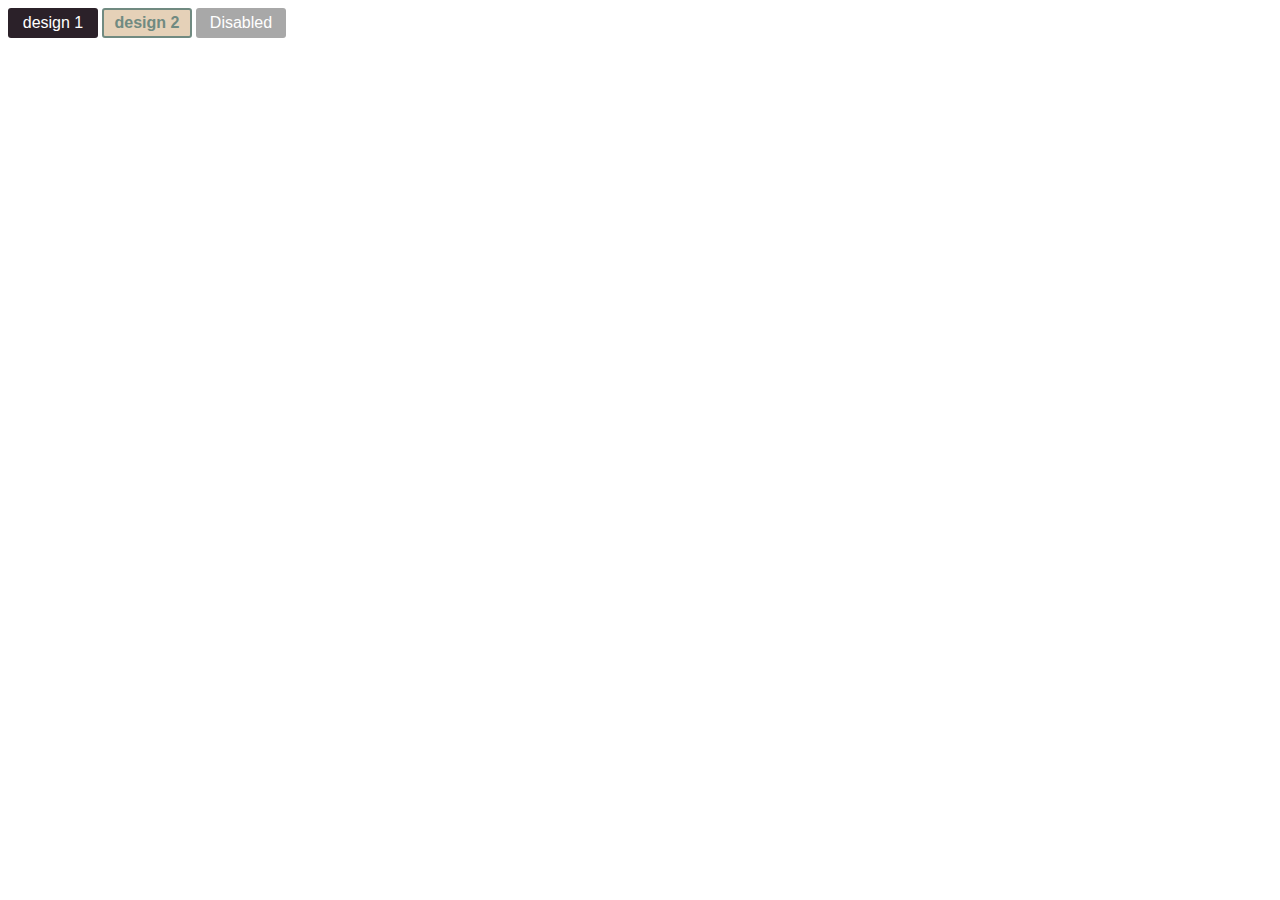
<file: Buttons.html>
<html lang="en">
<head>
    <meta charset="UTF-8">
    <meta name="viewport" content="width=device-width, initial-scale=1.0">
    <title>Document</title>
    <link rel="stylesheet" href="Buttons.css">
</head>


<!-- THIS IS THE OFFICIAL BUTTON FILE FOR CRAFTED SIPS-->

<body>
    <div>
        <button class="btn enabled">design 1</button>
        <button class="btn focus">design 2</button>
        <button class="btn disabled">Disabled</button>
    </div>


</body>
</html>
</file>
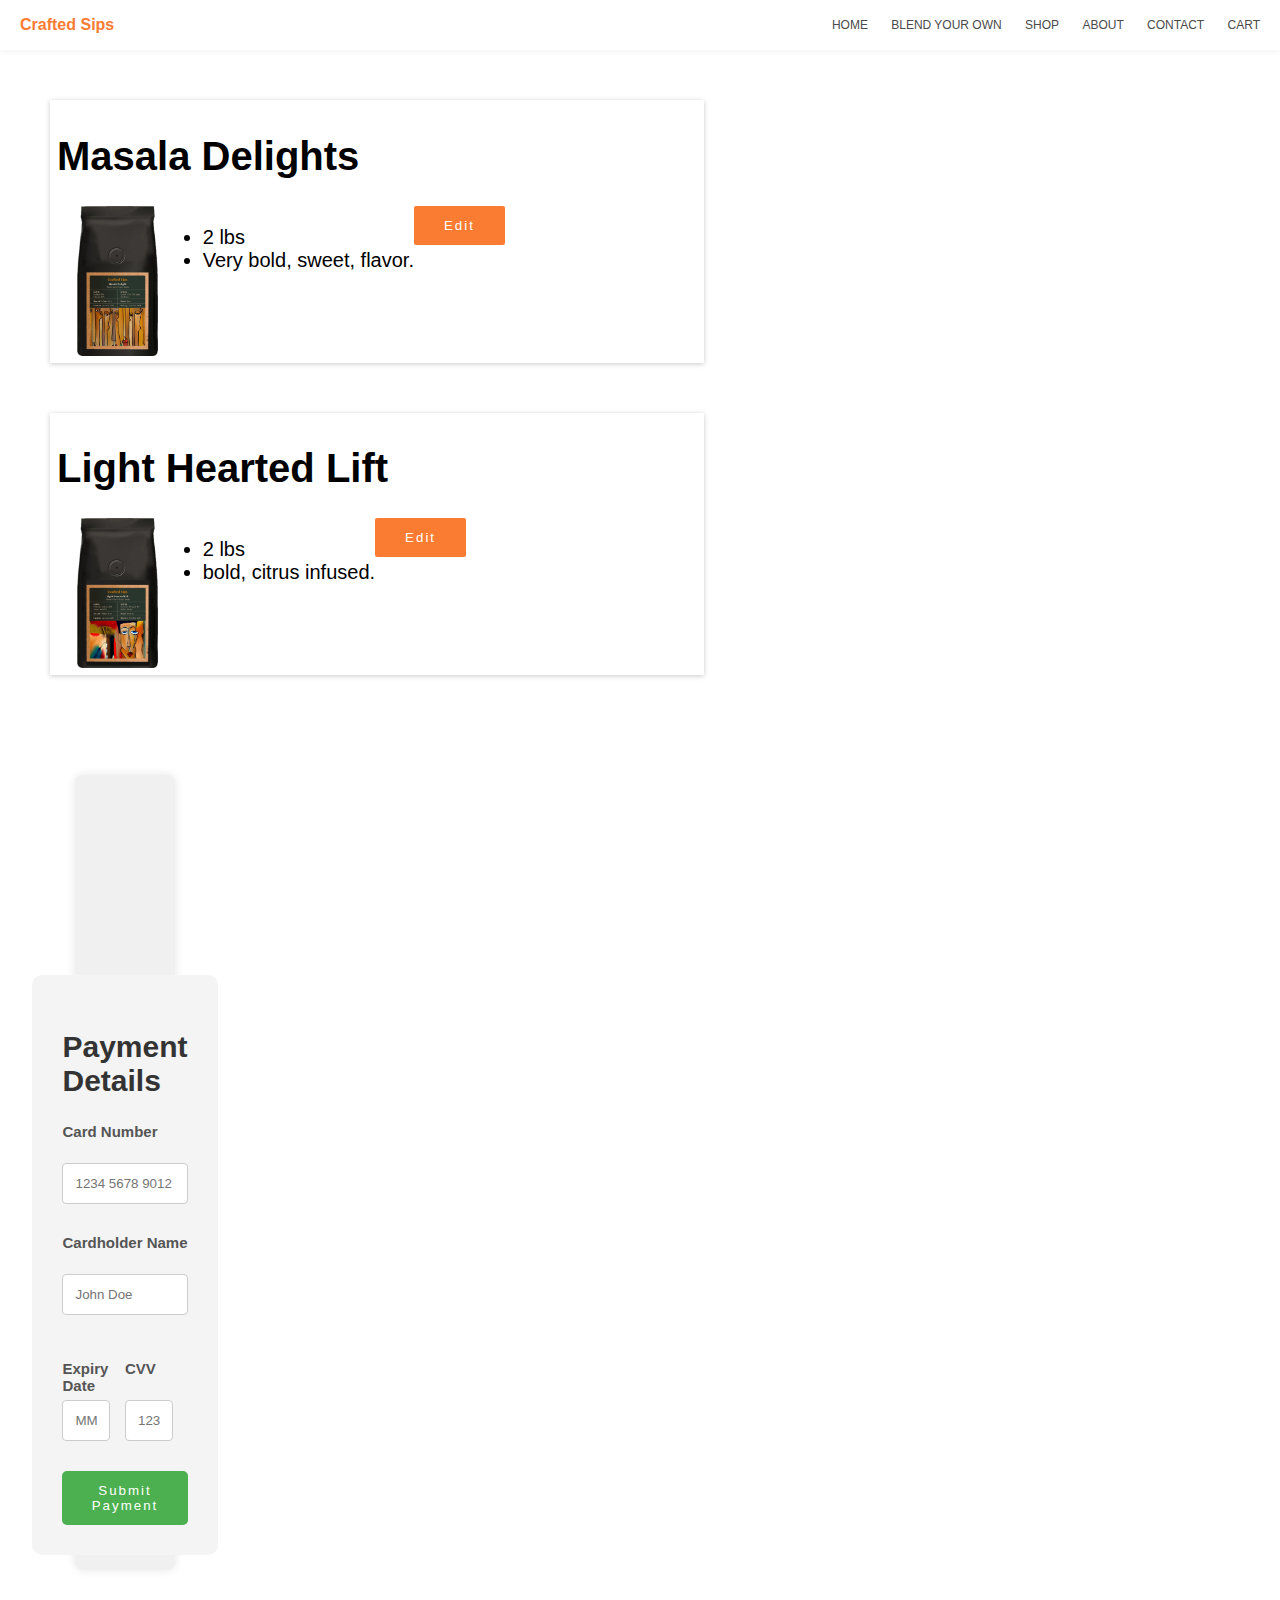
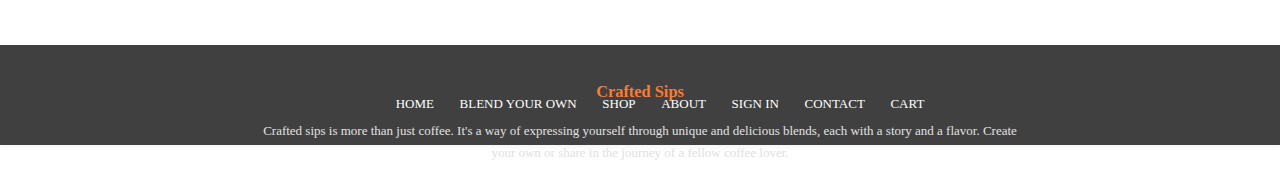
<file: checkout.html>
<html lang="en">
<head>
    <meta charset="UTF-8">
    <meta name="viewport" content="width=device-width, initial-scale=1.0">
    <title>CraftedSips Checkout</title>
    <link href="checkout.css" rel="stylesheet">
    <link rel="stylesheet" href="navbar.css">
    <link rel="preconnect" href="https://fonts.googleapis.com">
    <link rel="preconnect" href="https://fonts.gstatic.com" crossorigin>
    <link href="https://fonts.googleapis.com/css2?family=Calligraffitti&family=Monsieur+La+Doulaise&family=Pinyon+Script&display=swap" rel="stylesheet">
</head>

<body>

    <nav class="header">
        <span class="logo">Crafted Sips</span>
        <ul>
        <div class="hamburger-icon"></div>
        <ul class="dropdown-menu">
            <li><a href="">HOME</a></li>
            <li><a href="create.html" rel="stylesheet">BLEND YOUR OWN</a></li>
            <li><a href="Package.html" rel="stylesheet">SHOP</a></li>
            <li><a href="README.md" rel="me">ABOUT</a></li>
            <li><a href="README.md" rel="me">CONTACT</a></li>
            <li><a href="checkout.html" rel="stylesheet">CART</a></li>
        </ul>
    </nav>

    <div class="incart">
        <div class="container">

            <h1>
                Masala Delights
            </h1>
            
            <div class="items">

                <div class="img1">
                    <img class="Images img1" src="Images/checkout product front.png" alt="Masala">
                </div>
                
                <div class="purchaseinfo">
                    <ul class="desc img1">
                        <li>2 lbs </li>
                        <li> Very bold, sweet, flavor.  </li>
                    </ul>
                </div>

                <div class="packagebtn">
                    <a href="Package.html">
                        <button>Edit</button>
                    </a>
                </div>  

            </div>

        </div>

        <div class="container">
            <h1>
                Light Hearted Lift
            </h1>
            
            <div class="items">

                <div class="img2">
                    <img class="Images img2" src="Images/main page product front.png" alt="Lift">
                </div>

                <div class="purchaseinfo">
                    <ul class="desc img2">
                        <li>2 lbs </li>
                        <li> bold, citrus infused.  </li>
                    </ul>
                </div>

                <div class="packagebtn">
                    <a href="Package.html"> 
                        <button> Edit</button>
                    </a>
                </div>

            </div>
            
        </div>
    </div>
        
    <div class="check">
        <div class="floatR">
            <form id="paymentForm">
                    <h2>Payment Details</h2>

                    <label for="cardNumber">Card Number</label>
                        <input type="text" id="cardNumber" name="cardNumber" placeholder="1234 5678 9012 3456">

                    <label for="cardName">Cardholder Name</label>
                        <input type="text" id="cardName" name="cardName" placeholder="John Doe">

                        <div class="row">
                            <div class="col">
                                <label for="expiryDate">Expiry Date</label>
                                    <input type="text" id="expiryDate" name="expiryDate" placeholder="MM/YY">
                            </div>

                            <div class="col">
                                <label for="cvv">CVV</label>
                                    <input type="text" id="cvv" name="cvv" placeholder="123">
                            </div>
                        </div>

                    <button type="submit">Submit Payment</button>
            </form>
        </div>
    </div>

    <footer class="footer">
        <div class="about-section">

            <h3>
                Crafted Sips
            </h3>
            
            <p class="about-para">
                Crafted sips is more than just coffee. It's a way of expressing yourself through unique and delicious blends, each with a story and a flavor. Create your own or share in the journey of a fellow coffee lover.
            </p>

        </div>

        <ul class="footer-menu">
          <li><a href="#home">HOME</a></li>
          <li><a href="#blend-your-own">BLEND YOUR OWN</a></li>
          <li><a href="#shop">SHOP</a></li>
          <li><a href="#about">ABOUT</a></li>
          <li><a href="#sign-in">SIGN IN</a></li>
          <li><a href="#contact">CONTACT</a></li>
          <li><a href="#cart">CART</a></li>
        </ul>

    </footer>


</body>
</html>
</file>
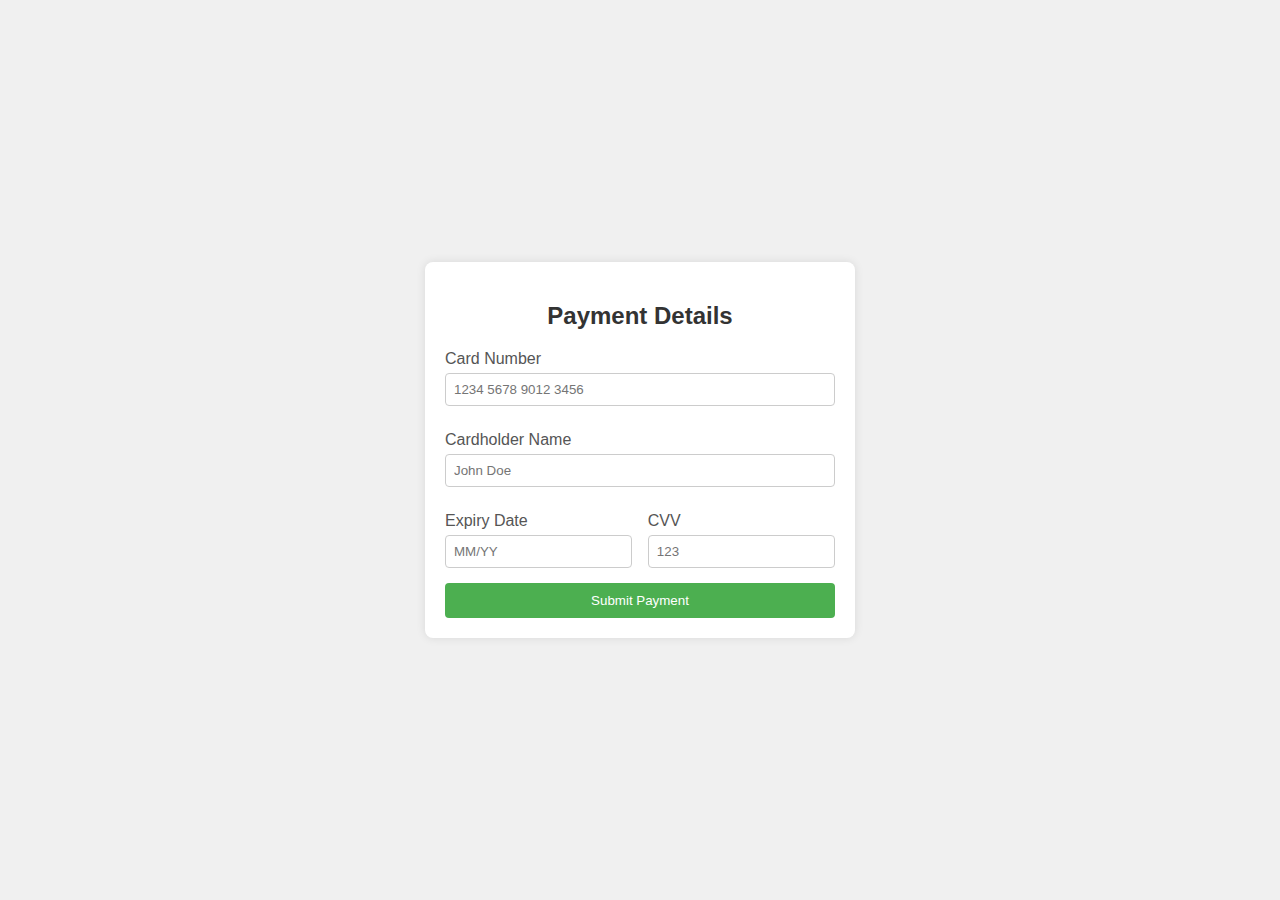
<file: temp.html>
<!DOCTYPE html>
<html lang="en">
<head>
  <meta charset="UTF-8">
  <meta name="viewport" content="width=device-width, initial-scale=1.0">
  <link rel="stylesheet" href="temp.css">
  <title>Payment Form</title>
</head>
<body>

  <div class="container">
    <form id="paymentForm">
      <h2>Payment Details</h2>

      <label for="cardNumber">Card Number</label>
      <input type="text" id="cardNumber" name="cardNumber" placeholder="1234 5678 9012 3456" required>

      <label for="cardName">Cardholder Name</label>
      <input type="text" id="cardName" name="cardName" placeholder="John Doe" required>

      <div class="row">
        <div class="col">
          <label for="expiryDate">Expiry Date</label>
          <input type="text" id="expiryDate" name="expiryDate" placeholder="MM/YY" required>
        </div>
        <div class="col">
          <label for="cvv">CVV</label>
          <input type="text" id="cvv" name="cvv" placeholder="123" required>
        </div>
      </div>

      <button type="submit">Submit Payment</button>
    </form>
  </div>

</body>
</html>
</file>
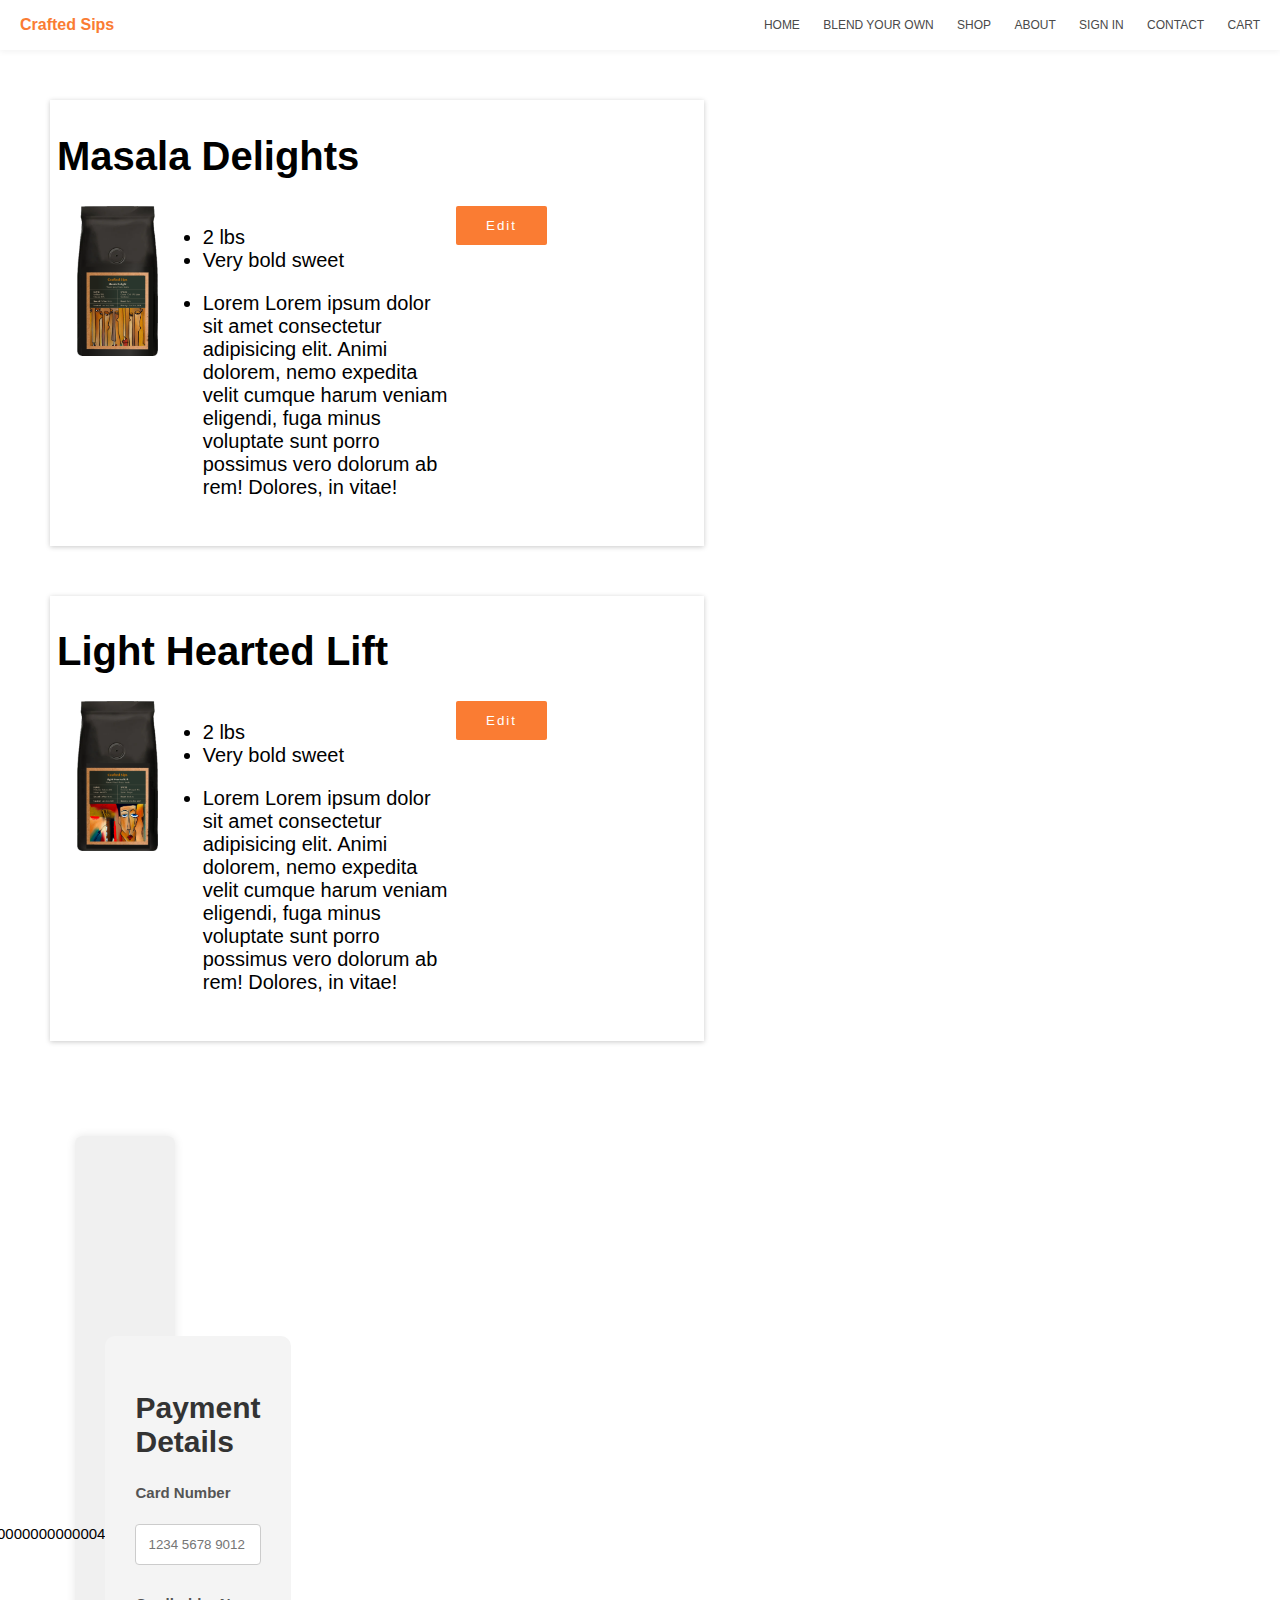
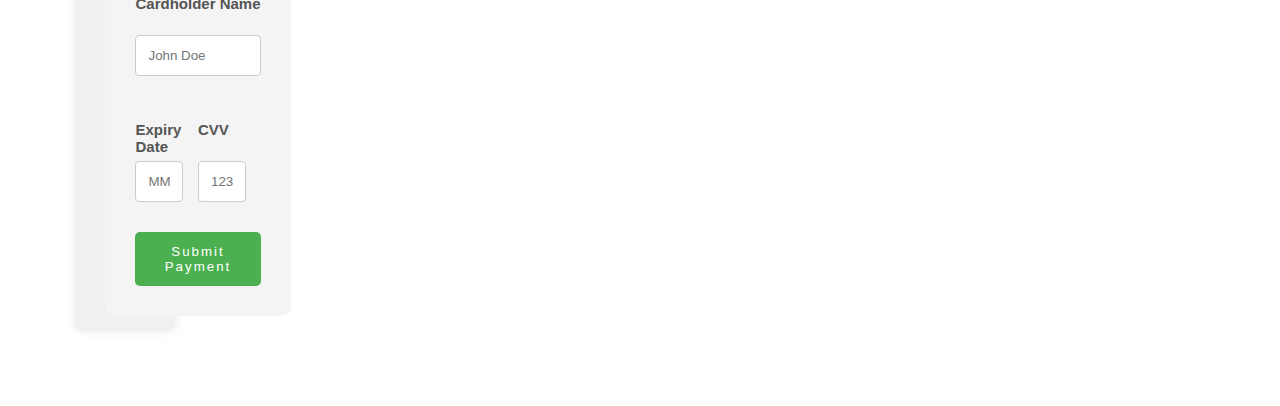
<file: tempcheckout.html>
<html lang="en">
<head>
    <meta charset="UTF-8">
    <meta name="viewport" content="width=device-width, initial-scale=1.0">
    <title>CraftedSips Checkout</title>
    <link href="checkout.css" rel="stylesheet">
    <link rel="stylesheet" href="navbar.css">
    <link rel="preconnect" href="https://fonts.googleapis.com">
    <link rel="preconnect" href="https://fonts.gstatic.com" crossorigin>
    <link href="https://fonts.googleapis.com/css2?family=Calligraffitti&family=Monsieur+La+Doulaise&family=Pinyon+Script&display=swap" rel="stylesheet">
</head>

<body>
    
    <!--<nav class="header">
        <span class="logo"><a class="no-link" href="create.html" rel="stylesheet">Crafted Sips</a></span>
        <ul>
        <div class="hamburger-icon"></div>
        <ul class="dropdown-menu">
            <li><a href="">HOME</a></li>
            <li><a href="create.html" rel="stylesheet">BLEND YOUR OWN</a></li>
            <li><a href="Package.html" rel="stylesheet">SHOP</a></li>
            <li><a href="README.md" rel="me">ABOUT</a></li>
            <li><a href="README.md" rel="me">CONTACT</a></li>
            <li><a href="checkout.html" rel="stylesheet">CART</a></li>
        </ul>
    </nav>-->

    <nav class="header">
        <span class="logo">Crafted Sips</span>
        <div class="hamburger-icon"></div>
        <ul class="dropdown-menu">
          <li><a href="#">HOME</a></li>
          <li><a href="#">BLEND YOUR OWN</a></li>
          <li><a href="#">SHOP</a></li>
          <li><a href="#">ABOUT</a></li>
          <li><a href="#">SIGN IN</a></li>
          <li><a href="#">CONTACT</a></li>
          <li><a href="#">CART</a></li>
        </ul>
      </nav>

    <div class="incart">
        <div class="container">

            <h1>
                Masala Delights
            </h1>
            
            <div class="items">

                <div class="img1">
                    <img class="Images img1" src="Images/checkout product front.png" alt="Masala">
                </div>
                
                <div class="purchaseinfo">
                    <ul class="desc img1">
                        <li>2 lbs </li>
                        <li> Very bold sweet  </li>
                        <li><p> Lorem Lorem ipsum dolor sit amet consectetur adipisicing elit. Animi dolorem, nemo expedita velit cumque harum veniam eligendi, fuga minus voluptate sunt porro possimus vero dolorum ab rem! Dolores, in  vitae!</p></li>
                    </ul>
                </div>

                <div class="packagebtn">
                    <a href="Package.html">
                        <button>Edit</button>
                    </a>
                </div>  

            </div>

        </div>

        <div class="container">
            <h1>
                Light Hearted Lift
            </h1>
            
            <div class="items">

                <div class="img2">
                    <img class="Images img2" src="Images/main page product front.png" alt="Lift">
                </div>

                <div class="purchaseinfo">
                    <ul class="desc img2">
                        <li>2 lbs </li>
                        <li> Very bold sweet  </li>
                        <li><p> Lorem Lorem ipsum dolor sit amet consectetur adipisicing elit. Animi dolorem, nemo expedita velit cumque harum veniam eligendi, fuga minus voluptate sunt porro possimus vero dolorum ab rem! Dolores, in  vitae!</p></li>
                    </ul>
                </div>

                <div class="packagebtn">
                    <a href="Package.html"> 
                        <button> Edit</button>
                    </a>
                </div>

            </div>
            
        </div>
    </div>
        
    <div class="check">
        <div class="floatL">

            <div id="cost">
                <script>
                    function costofCof(lb1,lb2,lb3,tax){
                        return (lb2+lb2)*tax;
                    }

                    document.getElementById("cost").innerHTML = costofCof(6.00,12.00,18.00,0.10);
                </script>
            </div>
        </div>

<div class="gimme-space"></div>

        <div class="floatR">
            <form id="paymentForm">
                    <h2>Payment Details</h2>

                    <label for="cardNumber">Card Number</label>
                        <input type="text" id="cardNumber" name="cardNumber" placeholder="1234 5678 9012 3456">

                    <label for="cardName">Cardholder Name</label>
                        <input type="text" id="cardName" name="cardName" placeholder="John Doe">

                        <div class="row">
                            <div class="col">
                                <label for="expiryDate">Expiry Date</label>
                                    <input type="text" id="expiryDate" name="expiryDate" placeholder="MM/YY">
                            </div>

                            <div class="col">
                                <label for="cvv">CVV</label>
                                    <input type="text" id="cvv" name="cvv" placeholder="123">
                            </div>
                        </div>

                    <button type="submit">Submit Payment</button>
            </form>
        </div>
    </div>


</body>
</html>
</file>
<file: Buttons.css>
.btn {
    width: 90px; /* should have a ratio size of 1:3 */
    height:30px;
    font-size: 16px;
    background-color: #2b2129;
    color:white;
    font-family:  'Roboto Condensed', Arial, sans-serif;
    border-radius: 3px;  
    cursor: pointer;
    border:none;


}

.enabled { 
    background-color: #2b2129; 
    transition: background-color .2s;
}
.enabled:hover {background-color: #2b2129; color: #dd8e58;}
.enabled:active {background-color: #c2956e;}

.focus {
    background-color: #e5d1b8;
    color: #708A81;
    border: #708A81 solid 2px;
    font-weight: bold;
    transition: background-color .2s;
}

.focus:hover {
    background-color: #708A81;
    color: #e5d1b8;   
}

.focus:active {
    background-color: #e5d1b8;
    border:none;
}

.disabled { background-color: rgb(168, 168, 168); }
.disabled:hover { background-color: rgb(82, 82, 82);
}
</file>
<file: checkout.css>
body {
    display: flex;
    flex-wrap: wrap;
    flex-direction: column;
    font-size: 15px;
    font-family: 'Roboto Condensed', Arial, sans-serif;   
}

.container {
    font-size: 20px;
    box-shadow: 0px 1px 5px rgb(202, 202, 202);
    margin: 50px 50px 20px 50px;
    padding: 7px;
    width: 50%;
    height: auto;
    overflow: auto;
}
    .items {
        display:flex;
        flex-wrap: nowrap;
        flex-direction: row;
        align-content: center;
    }
        .Images {
            float: left;
            margin-right: 5px;
            height: 150px;
            padding-left: 20px;
        }

        .items>h1{
            font-size: 20px;
            padding-left: 20px ;

        }
        .desc {
            float: right;
    
        }
        .packagebtn {
            padding-right: 150px;
            }

.check { 
    display: flex;

    box-shadow: 0px 1px 5px rgb(202, 202, 202);
    width: 100px;
    border-radius: 8px;
    box-shadow: 0 0 10px rgba(0, 0, 0, 0.1);
    font-family: 'Arial', sans-serif; 
    justify-content: center;
    align-items: center;
    background-color: #f0f0f0;
    margin: 75px;
    
}
    .check>h2 {
        text-align: end;
        color: black;
    }

    label {
        display: block;
        margin-top: 10px;
        color: #555;
    }

    input {
        width: 100%;
        padding: 8px;
        margin-top: 5px;
        margin-bottom: 15px;
        box-sizing: border-box;
        border: 1px solid #ccc;
        border-radius: 4px;
    }

    .row {
        display: flex;
        justify-content: space-between;
    }

    .col {
        width: 48%;
    }

    button {
        right: 6%;
        background-color: #fa7c33;   
        color: white;
        border: none; 
        border-radius: 2px;  
        cursor: pointer;
        transition: background-color 1s, color 1s;
        padding-top: 12px;
        padding-bottom: 12px;
        padding-left: 30px;
        padding-right: 30px;
        letter-spacing: 2px;
    }

    button:hover {
        background-color: rgb(117, 191, 7);
        font-weight: bold;
    }
    button:active{
        background-color: black;
        outline: 2px solid white;
    }
    script  {
        float: right;
        bottom: 0px;
    }

    .floatR {
        display: flex;
        flex-direction: row;
        padding-top: 200px;
        position: relative;
        width: 70vw;
        display: flex;
        align-items: center;
      }
      
      #paymentForm {
        flex-wrap: wrap;
        background: #f4f4f4;
        padding: 30px;
        border-radius: 10px;
        width: 100%;
    
      }
      
      #paymentForm h2 {
        font-size: 2em;
        color: #333;
      }
      
      #paymentForm label {
        margin-top: 15px;
        font-weight: bold;
        height: 30px;
      }
      
      #paymentForm input {
        width: 100%;
        padding: 12px;
        margin-top: 10px;
        box-sizing: border-box;
      }
      
      #paymentForm .row {
        justify-content: space-between;
        margin-top: 15px;
      }
      
      #paymentForm .col {
        flex: 1;
        margin-right: 15px;
      }
      
      #paymentForm button {
        background: #4caf50;
        color: #fff;
        padding: 12px;
        border: none;
        border-radius: 5px;
        cursor: pointer;
        margin-top: 15px;
      }
      
      #paymentForm button:hover {
        background: #45a049;
      }

      .footer {
        display: flex;
        position: relative;
        background-color: #404040;
        bottom: 0;
        justify-content: space-around;
        text-align: center;
        height: 100px;
        width: 100%;
        box-shadow: 0 2px 6px 0 rgba(0, 0, 0, 0.05);
        z-index: 2;
      }
      
      .about-section {
        top: 20px;
        width: 60vw;
        position: absolute;
      }
      
      .about-section, .h3 {
        color: #fa7c33;
        font-family: verdana;
        font-weight: lighter;
        font-size: clamp(13px, 14px, 14px);
        line-height: 22px;
      }
      
      .about, .about-para {
        color: rgb(225, 225, 225);
        font-family: verdana;
        font-weight: light;
        font-size: clamp(12px, 13px, 14px);
      }
      
      .footer-menu {
        display: flex;
        position: absolute;
        justify-content: center;
        align-items: flex-end;
        width: 90vw;
        height: auto;
        bottom: 5%;
      }
      
      .footer li {
        display: inline;
        list-style: none;
        padding: 1vw;
      }
      
      .footer li a {
        text-decoration: none;
        color: #ffffff;
        font-family: verdana;
        font-weight: light;
        font-size: clamp(12px, 13px, 14px);
      }
      
      .footer li a:hover {
        color: #fa7c33;
        font-weight: bold;
      }
      
      .footer li a:active {
        color: rgb(255, 255, 255);
        font-weight: bold;
        transition: border-bottom 0.3s ease, color 1s ease;
        border-bottom: 2px solid #ffffff;
      }
      
      @media (min-width: 300px) and (max-width: 900px) {
        .about-section {
          width: 90vw;
        }
      
      @media (min-width: 300px) and (max-width: 900px) {
        .footer {
          height: 50vw;
        }
      }
      }
</file>
<file: navbar.css>
body {
  margin: 0;
  padding: 0;
}

.header {
  display: flex;
  justify-content: space-around;
  align-items: center;
  min-height: 50px;
  max-height: 200px;
  background-color: white;
  box-shadow: 0 2px 6px 0 rgba(0, 0, 0, 0.05);
  font-family: Verdana, sans-serif;
  font-size: 12px;
}

.header .logo {
  color: #fa7c33;
  margin-left: 20px;
  margin-right: auto;
  font-size: 16px;
  font-weight: bolder;
}

.header li {
  display: inline;
  margin-right: 20px;
  color: #4a4a4a;
}

.header li a {
  text-decoration: none;
  color: #4a4a4a;
}

li a:hover {
  color: #fa7c33;
  font-weight: bold;
}

li a:active {
  color: rgb(74, 74, 74);
  font-weight: bold;
  transition: border-bottom 0.3s ease, color 1s ease; /* Combine transitions */
  border-bottom: 2px solid #000000;
}

@media (max-width: 768px) {
  .flex-container {
    width: 90vw;
  }

  .hamburger-icon {
    cursor: pointer;
    position: absolute;
    left: 20px;
    /*z-index: 2;*/
  }

  .dropdown-menu {
    display: none;
    flex-direction: column;
    position: absolute;
    top: 40px;
    left: 20px;
    padding: 30px;
    background-color: white;
    box-shadow: 0 2px 6px 0 rgba(0, 0, 0, 0.05);
  }

  .dropdown-menu li {
    margin-bottom: 10px;
    font-size: 12px;
  }

  .header .logo {
    margin-left: auto;
    margin-right: auto;
  }

  .hamburger-icon:before {
    content: "\2630";
    font-size: 20px;
  }

  .header:hover .dropdown-menu,  
  .dropdown-menu:hover {
    display: flex;
    opacity: 0.6;
  }
</file>
<file: temp.css>
body {
  font-family: 'Arial', sans-serif;
  margin: 0;
  padding: 0;
  display: flex;
  justify-content: center;
  align-items: center;
  height: 100vh;
  background-color: #f0f0f0;
}

.container {
  background-color: #fff;
  padding: 20px;
  border-radius: 8px;
  box-shadow: 0 0 10px rgba(0, 0, 0, 0.1);
}

form {
  max-width: 400px;
  margin: 0 auto;
}

h2 {
  text-align: center;
  color: #333;
}

label {
  display: block;
  margin-top: 10px;
  color: #555;
}

input {
  width: 100%;
  padding: 8px;
  margin-top: 5px;
  margin-bottom: 15px;
  box-sizing: border-box;
  border: 1px solid #ccc;
  border-radius: 4px;
}

.row {
  display: flex;
  justify-content: space-between;
}

.col {
  width: 48%;
}

button {
  width: 100%;
  padding: 10px;
  color: #fff;
  background-color: #4caf50;
  border: none;
  border-radius: 4px;
  cursor: pointer;
}

button:hover {
  background-color: #45a049;
}
</file>
